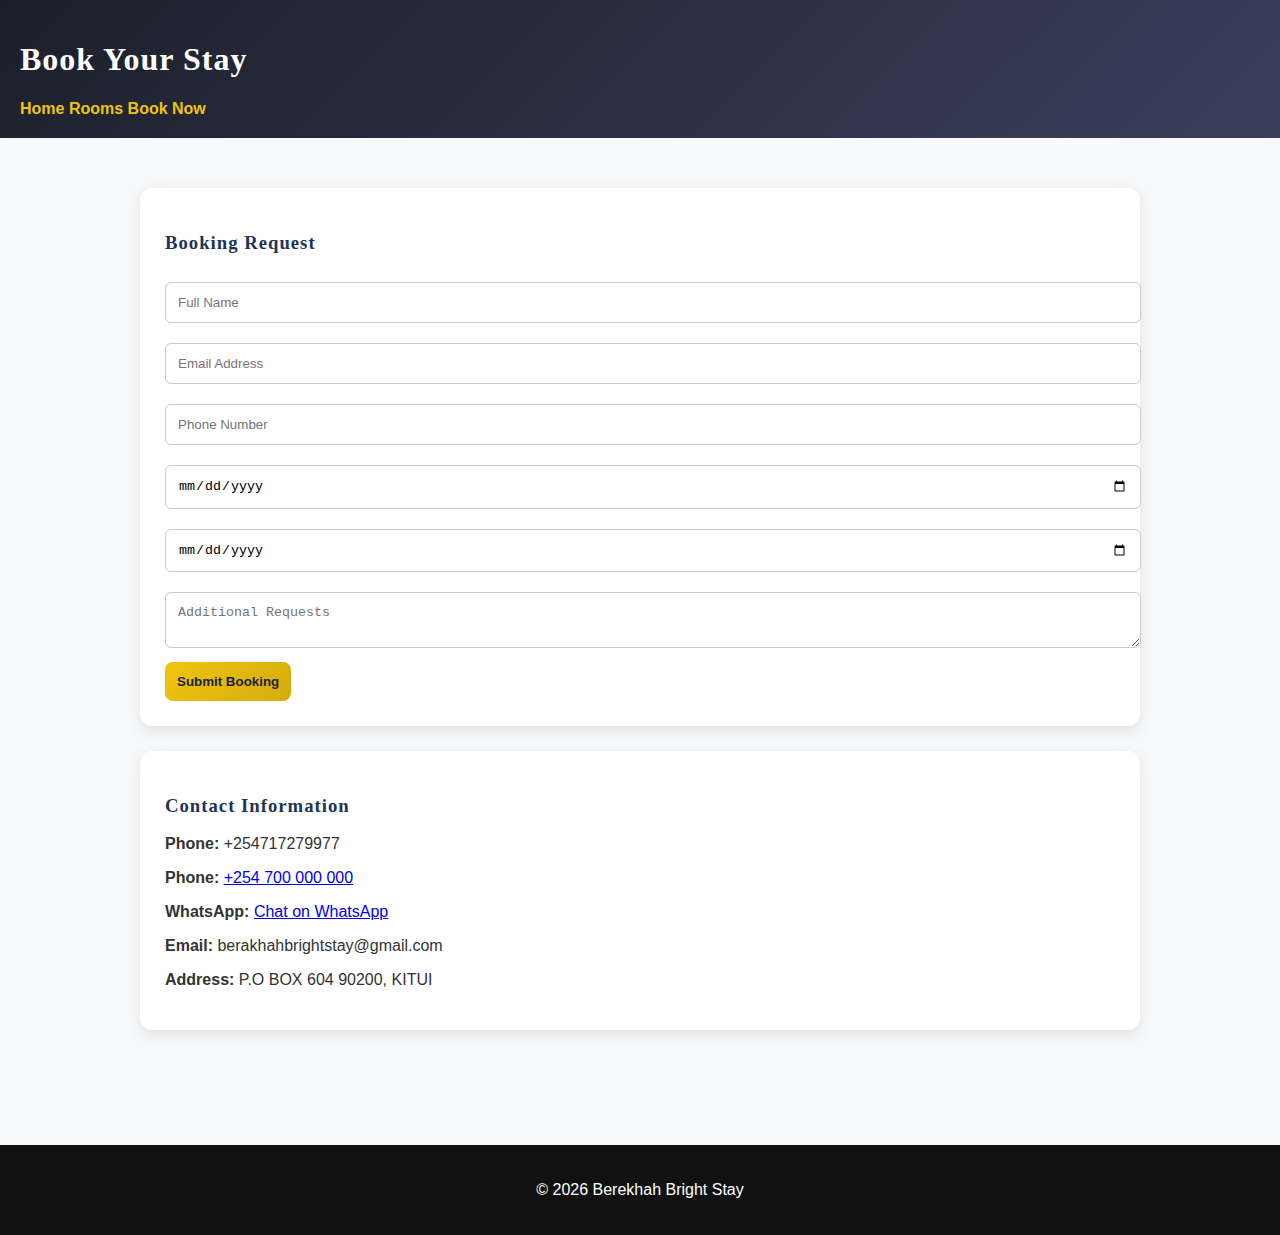
<file: book.html>
<!DOCTYPE html>
<html>
<head>
    <title>Book Now – Berekhah Bright Stay</title>
    <link rel="stylesheet" href="style.css">
</head>
<body>

<header>
    <h1>Book Your Stay</h1>
    <nav>
        <a href="index.html">Home</a>
        <a href="rooms.html">Rooms</a>
        <a href="book.html">Book Now</a>
    </nav>
</header>

<section class="section">

<div class="card">
    <h3>Booking Request</h3>
    <form>
        <input type="text" placeholder="Full Name" required>
        <input type="email" placeholder="Email Address" required>
        <input type="tel" placeholder="Phone Number" required>
        <input type="date" required>
        <input type="date" required>
        <textarea placeholder="Additional Requests"></textarea>
        <button type="submit">Submit Booking</button>
    </form>
    <form action="https://formspree.io/f/abcdwxyz" method="POST">

</div>

<div class="card">
    <h3>Contact Information</h3>
    <p><strong>Phone:</strong> +254717279977</p>
    <p>
<strong>Phone:</strong>
<a href="tel:+254723441249">+254 700 000 000</a>
</p>

<p>
<strong>WhatsApp:</strong>
<a href="https://wa.me/254723441249" target="_blank">
Chat on WhatsApp
</a>
</p>

    <p><strong>Email:</strong> berakhahbrightstay@gmail.com</p>
    <p><strong>Address:</strong> P.O BOX 604 90200, KITUI</p>
</div>

</section>

<footer>
    <p>© 2026 Berekhah Bright Stay</p>
</footer>

</body>
</html>
</file>
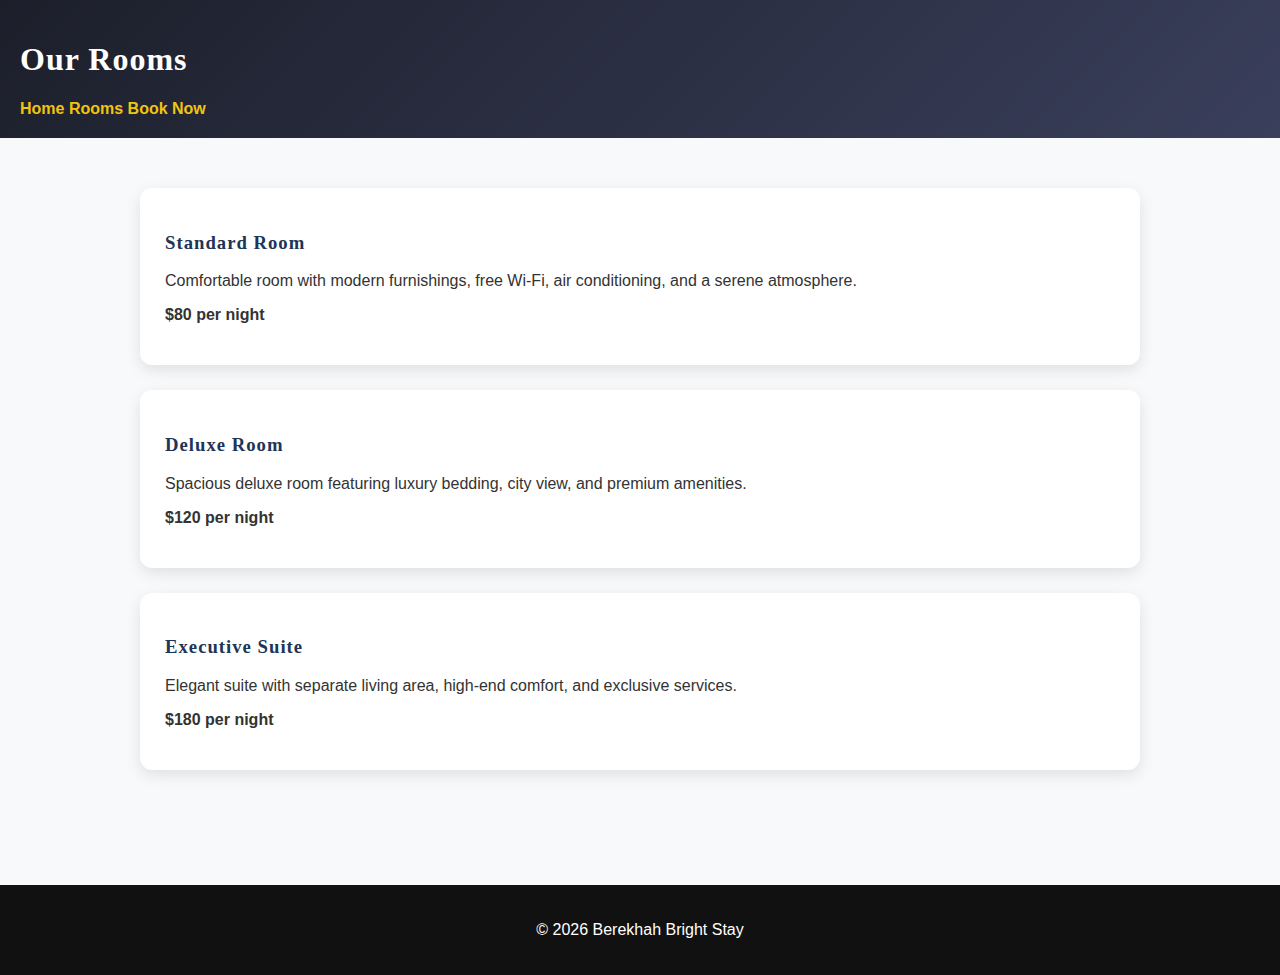
<file: rooms.html>
<!DOCTYPE html>
<html>
<head>
    <title>Rooms – Berekhah Bright Stay</title>
    <link rel="stylesheet" href="style.css">
</head>
<body>

<header>
    <h1>Our Rooms</h1>
    <nav>
        <a href="index.html">Home</a>
        <a href="rooms.html">Rooms</a>
        <a href="book.html">Book Now</a>
    </nav>
</header>

<section class="section">

<div class="card">
    <h3>Standard Room</h3>
    <p>Comfortable room with modern furnishings, free Wi‑Fi, air conditioning, and a serene atmosphere.</p>
    <p><strong>$80 per night</strong></p>
</div>

<div class="card">
    <h3>Deluxe Room</h3>
    <p>Spacious deluxe room featuring luxury bedding, city view, and premium amenities.</p>
    <p><strong>$120 per night</strong></p>
</div>

<div class="card">
    <h3>Executive Suite</h3>
    <p>Elegant suite with separate living area, high‑end comfort, and exclusive services.</p>
    <p><strong>$180 per night</strong></p>
</div>

</section>

<footer>
    <p>© 2026 Berekhah Bright Stay</p>
</footer>

</body>
</html>
</file>
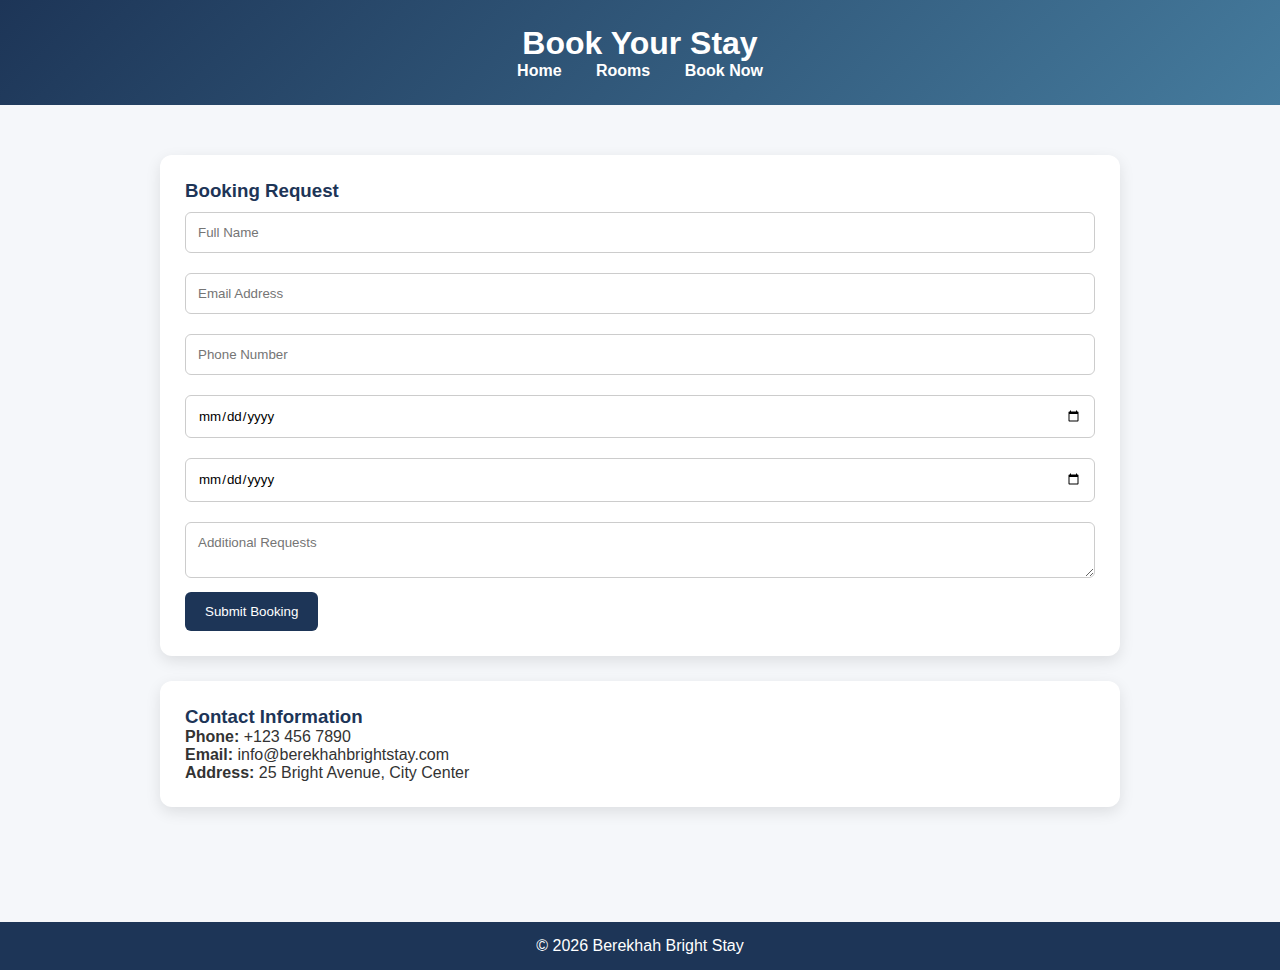
<file: berekhah-bright-stay/book.html>
<!DOCTYPE html>
<html>
<head>
    <title>Book Now – Berekhah Bright Stay</title>
    <link rel="stylesheet" href="style.css">
</head>
<body>

<header>
    <h1>Book Your Stay</h1>
    <nav>
        <a href="index.html">Home</a>
        <a href="rooms.html">Rooms</a>
        <a href="book.html">Book Now</a>
    </nav>
</header>

<section class="section">

<div class="card">
    <h3>Booking Request</h3>
    <form>
        <input type="text" placeholder="Full Name" required>
        <input type="email" placeholder="Email Address" required>
        <input type="tel" placeholder="Phone Number" required>
        <input type="date" required>
        <input type="date" required>
        <textarea placeholder="Additional Requests"></textarea>
        <button type="submit">Submit Booking</button>
    </form>
</div>

<div class="card">
    <h3>Contact Information</h3>
    <p><strong>Phone:</strong> +123 456 7890</p>
    <p><strong>Email:</strong> info@berekhahbrightstay.com</p>
    <p><strong>Address:</strong> 25 Bright Avenue, City Center</p>
</div>

</section>

<footer>
    <p>© 2026 Berekhah Bright Stay</p>
</footer>

</body>
</html>
</file>
<file: style.css>
* @import url('https://fonts.googleapis.com/css2?family=Playfair+Display:wght@500;700&family=Poppins:wght@300;400;600&display=swap');
{
    margin: 0;
    padding: 0;
    box-sizing: border-box;
    font-family: 'Segoe UI', sans-serif;
}

body {
    font-family: 'Poppins', sans-serif;
    margin: 0;
    background-color: #f8f9fb;
    color: #333;
}
h1, h2, h3 {
    font-family: 'Playfair Display', serif;
    letter-spacing: 1px;
}


header {
    background: linear-gradient(135deg, #1c1f2a, #3a3f5c);
    color: white;
    padding: 20px;
}

nav a {
    color: #f1c40f;
    font-weight: 600;
    text-decoration: none;
}

nav a:hover {
    text-decoration: underline;
}

.hero {
    padding: 60px 20px;
    text-align: center;
}

.hero h1 {
    font-size: 40px;
    margin-bottom: 15px;
}

.hero p {
    font-size: 18px;
    max-width: 700px;
    margin: auto;
}

.gallery {
    display: grid;
    grid-template-columns: repeat(auto-fit, minmax(250px, 1fr));
    gap: 15px;
    padding: 40px;
}

.gallery img {
    width: 100%;
    border-radius: 12px;
}

.section {
    padding: 50px 20px;
    max-width: 1000px;
    margin: auto;
}

.card {
    background: white;
    padding: 25px;
    margin-bottom: 25px;
    border-radius: 12px;
    box-shadow: 0 5px 15px rgba(0,0,0,0.1);
}

.card h3 {
    color: #1d3557;
}

button {
   background: linear-gradient(135deg, #f1c40f, #d4ac0d);
    color: #1c1f2a;
    border: none;
    padding: 12px;
    font-weight: bold;
    border-radius: 8px;
    cursor: pointer;
}

button:hover {
    opacity: 0.9;
}


form input, form textarea {
    width: 100%;
    padding: 12px;
    margin: 10px 0;
    border-radius: 6px;
    border: 1px solid #ccc;
}

footer {
    background: #1d3557;
    color: white;
    text-align: center;
    padding: 15px;
    margin-top: 40px;
}

.fade-in {
    animation: fadeIn 1.5s ease-in;
}

@keyframes fadeIn {
    from {
        opacity: 0;
        transform: translateY(20px);
    }
    to {
        opacity: 1;
        transform: translateY(0);
    }
}

/* ===== IMAGE SLIDER (FIXED – NO BLANK SLIDE) ===== */

.slider {
    max-width: 1000px;
    margin: 40px auto;
    overflow: hidden;
    border-radius: 15px;
    box-shadow: 0 10px 25px rgba(0,0,0,0.15);
}

.slides {
    display: flex;
    width: 300%;
    animation: slide 12s infinite ease-in-out;
}

.slides img {
    width: 100%;
    height: 400px;
    object-fit: cover;
}

/* Move by image percentages, NOT pages */
@keyframes slide {
    0%   { transform: translateX(0%); }
    25%  { transform: translateX(0%); }

    33%  { transform: translateX(-33.333%); }
    58%  { transform: translateX(-33.333%); }

    66%  { transform: translateX(-66.666%); }
    100% { transform: translateX(-66.666%); }
}

.fade-in {
    animation: fadeIn 1.2s ease-in;
}

@keyframes fadeIn {
    from {
        opacity: 0;
        transform: translateY(20px);
    }
    to {
        opacity: 1;
        transform: translateY(0);
    }
}

/* ===== MOBILE RESPONSIVENESS ===== */
@media (max-width: 768px) {

    header h1 {
        font-size: 1.8rem;
        text-align: center;
    }

    nav {
        display: flex;
        flex-direction: column;
        gap: 10px;
        text-align: center;
    }

    .section {
        padding: 20px;
    }

    .card {
        margin-bottom: 20px;
    }

    .slides img {
        height: 250px;
    }

    button {
        width: 100%;
        font-size: 1rem;
    }

    iframe {
        width: 100%;
        height: 250px;
    }
}

/* ===== ROOM IMAGE GALLERY ===== */
.room-gallery {
    display: grid;
    grid-template-columns: repeat(auto-fit, minmax(250px, 1fr));
    gap: 15px;
    margin-bottom: 20px;
}

.room-gallery img {
    width: 100%;
    height: 250px;
    object-fit: cover;
    border-radius: 12px;
}

/* ===== FULL SCREEN HERO SLIDER ===== */

.hero-slider {
    height: 100vh;
    overflow: hidden;
}


.hero-slide {
    width: 100%;
    height: 100vh;
    background-size: cover;
    background-position: center;
    position: relative;
}

.hero-slide::before {
    content: "";
    position: absolute;
    inset: 0;
    background: rgba(0, 0, 0, 0.45);
}

.hero-text {
    position: absolute;
    top: 50%;
    left: 50%;
    transform: translate(-50%, -50%);
    text-align: center;
    color: white;
    z-index: 2;
    opacity: 0;
    animation: heroFade 2s ease-in forwards;
}

@keyframes heroFade {
    from {
        opacity: 0;
    }
    to {
        opacity: 1;
    }
}


.hero-text h1 {
    font-size: 3rem;
    margin-bottom: 10px;
}

.hero-text p {
    font-size: 1.2rem;
}

.hero-slides {
    display: flex;
    width: 300%;
    height: 100%;
    animation: heroSlide 24s infinite ease-in-out;
}

@keyframes heroSlide {
    0%   { transform: translateX(0%); }
    30%  { transform: translateX(0%); }

    33%  { transform: translateX(-33.333%); }
    63%  { transform: translateX(-33.333%); }

    66%  { transform: translateX(-66.666%); }
    100% { transform: translateX(-66.666%); }
}
/* ===== STYLE B LAYOUT ===== */


body {
margin: 0;
font-family: 'Segoe UI', sans-serif;
}


.main-header {
display: flex;
justify-content: space-between;
padding: 20px 40px;
position: fixed;
width: 100%;
background: rgba(0,0,0,0.6);
color: white;
z-index: 1000;
}


.main-header a {
color: white;
margin-left: 20px;
text-decoration: none;
}
.hero {
height: 100vh;
background: url('images/hotel1.jpg') center/cover no-repeat;
}


.hero-overlay {
height: 100%;
background: rgba(0,0,0,0.5);
display: flex;
flex-direction: column;
justify-content: center;
align-items: center;
color: white;
text-align: center;
}
.hero-overlay {
    display: flex;
    align-items: center;
    justify-content: space-between;
    gap: 40px;
}

.hero-text {
    max-width: 500px;
    display: flex;
    flex-direction: column;
    gap: 18px;
}


.hero-photo img {
    width: 420px;
    border-radius: 16px;
    box-shadow: 0 20px 40px rgba(0,0,0,0.4);
    animation: fadeUp 1.5s ease forwards;
}

.btn {
background: #c9a14a;
color: white;
padding: 12px 24px;
text-decoration: none;
border-radius: 5px;
margin-top: 15px;
}


.split-section {
display: flex;
gap: 30px;
padding: 80px;
}
.split-section img {
width: 50%;
border-radius: 10px;
}


.amenities {
text-align: center;
padding: 60px;
background: #f5f5f5;
}


.amenity-grid {
display: grid;
grid-template-columns: repeat(auto-fit, minmax(150px,1fr));
gap: 20px;
}
.rooms-preview {
text-align: center;
padding: 60px;
}


.room-card img {
width: 300px;
border-radius: 10px;
}


.gallery {
padding: 60px;
}
.gallery-grid {
display: grid;
grid-template-columns: repeat(auto-fit, minmax(200px,1fr));
gap: 15px;
}


.gallery-grid img {
width: 100%;
border-radius: 8px;
}


footer {
background: #111;
color: white;
text-align: center;
padding: 20px;
}
@media(max-width: 768px) {
.split-section {
flex-direction: column;
}
.split-section img {
width: 100%;
}
}
/* ===== GALLERY ANIMATIONS ===== */

.fade-in {
    opacity: 0;
    transform: translateY(30px);
    animation: fadeUp 1.2s ease forwards;
}

.fade-in:nth-child(1) { animation-delay: 0.2s; }
.fade-in:nth-child(2) { animation-delay: 0.4s; }
.fade-in:nth-child(3) { animation-delay: 0.6s; }
.fade-in:nth-child(4) { animation-delay: 0.8s; }

@keyframes fadeUp {
    from {
        opacity: 0;
        transform: translateY(30px);
    }
    to {
        opacity: 1;
        transform: translateY(0);
    }
}
@media (max-width: 768px) {
    .hero-overlay {
        flex-direction: column;
        text-align: center;
    }

    .hero-photo img {
        width: 90%;
        margin-top: 30px;
    }
}
</file>
<file: berekhah-bright-stay/style.css>
* {
    margin: 0;
    padding: 0;
    box-sizing: border-box;
    font-family: 'Segoe UI', sans-serif;
}

body {
    background-color: #f5f7fa;
    color: #333;
}

header {
    background: linear-gradient(135deg, #1d3557, #457b9d);
    color: white;
    padding: 25px;
    text-align: center;
}

nav a {
    color: white;
    margin: 0 15px;
    text-decoration: none;
    font-weight: bold;
}

nav a:hover {
    text-decoration: underline;
}

.hero {
    padding: 60px 20px;
    text-align: center;
}

.hero h1 {
    font-size: 40px;
    margin-bottom: 15px;
}

.hero p {
    font-size: 18px;
    max-width: 700px;
    margin: auto;
}

.gallery {
    display: grid;
    grid-template-columns: repeat(auto-fit, minmax(250px, 1fr));
    gap: 15px;
    padding: 40px;
}

.gallery img {
    width: 100%;
    border-radius: 12px;
}

.section {
    padding: 50px 20px;
    max-width: 1000px;
    margin: auto;
}

.card {
    background: white;
    padding: 25px;
    margin-bottom: 25px;
    border-radius: 12px;
    box-shadow: 0 5px 15px rgba(0,0,0,0.1);
}

.card h3 {
    color: #1d3557;
}

button {
    background: #1d3557;
    color: white;
    padding: 12px 20px;
    border: none;
    border-radius: 6px;
    cursor: pointer;
}

button:hover {
    background: #457b9d;
}

form input, form textarea {
    width: 100%;
    padding: 12px;
    margin: 10px 0;
    border-radius: 6px;
    border: 1px solid #ccc;
}

footer {
    background: #1d3557;
    color: white;
    text-align: center;
    padding: 15px;
    margin-top: 40px;
}
</file>
